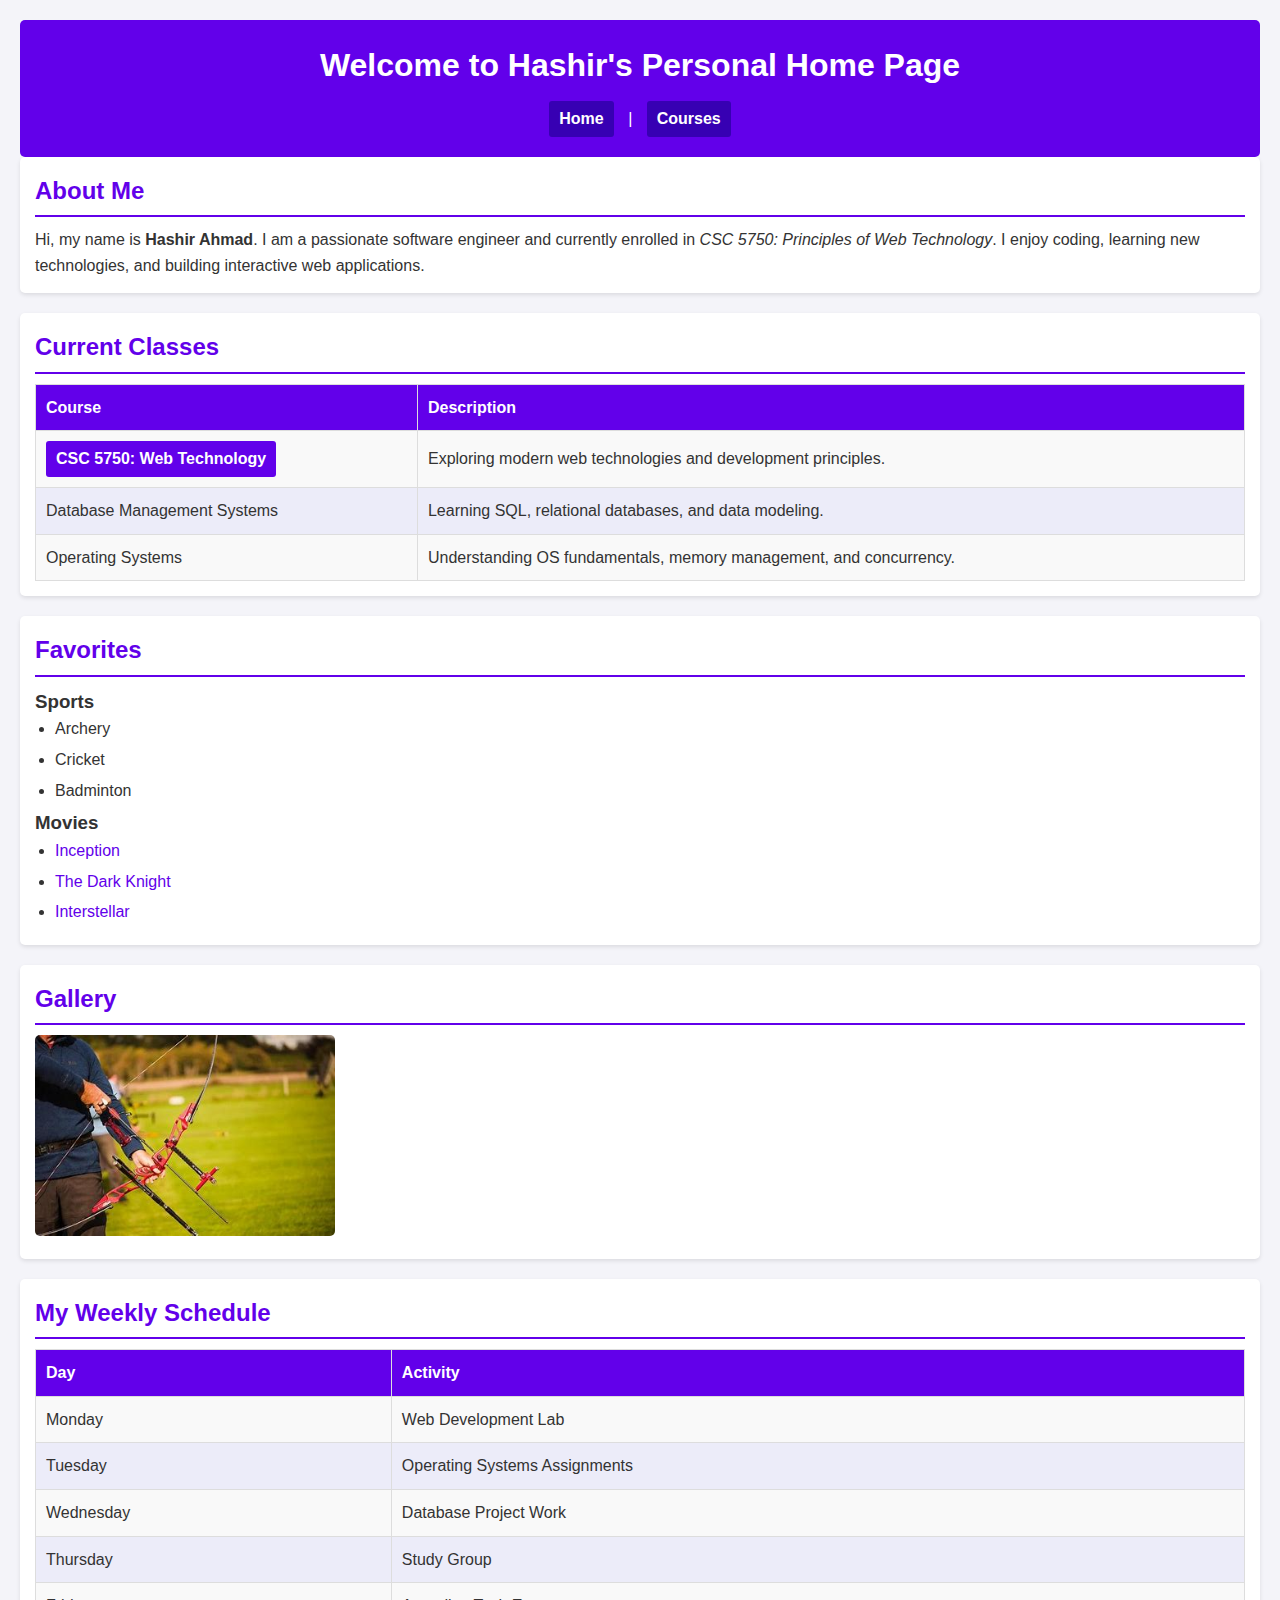
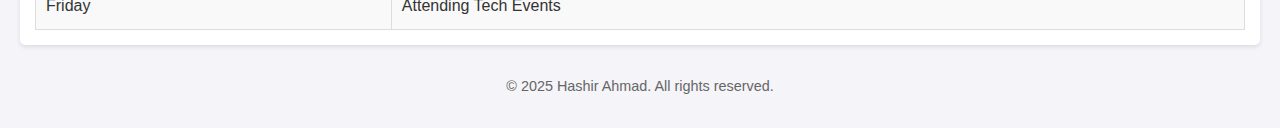
<file: index.html>
<!DOCTYPE html>
<html lang="en">
<head>
    <meta charset="UTF-8">
    <meta name="viewport" content="width=device-width, initial-scale=1.0">
    <title>Personal Home Page</title>
    <link rel="stylesheet" href="styles.css">
</head>
<body>
    <header>
        <h1>Welcome to Hashir's Personal Home Page</h1>
        <nav>
            <a href="index.html">Home</a> | 
            <a href="courses.html">Courses</a>
        </nav>
    </header>
    
    
    <section>
        <h2>About Me</h2>
        <p>Hi, my name is <strong>Hashir Ahmad</strong>. I am a passionate software engineer and currently enrolled in <em>CSC 5750: Principles of Web Technology</em>. I enjoy coding, learning new technologies, and building interactive web applications.</p>
    </section>
    
    <section>
        <h2>Current Classes</h2>
        <table>
            <thead>
                <tr>
                    <th>Course</th>
                    <th>Description</th>
                </tr>
            </thead>
            <tbody>
                <tr>
                    <td><a href="https://canvas.wayne.edu/courses/220341/assignments">CSC 5750: Web Technology</a></td> 
                    <td>Exploring modern web technologies and development principles.</td>
                </tr>
                <tr>
                    <td>Database Management Systems</td>
                    <td>Learning SQL, relational databases, and data modeling.</td>
                </tr>
                <tr>
                    <td>Operating Systems</td>
                    <td>Understanding OS fundamentals, memory management, and concurrency.</td>
                </tr>
            </tbody>
        </table>
    </section>
    
    <section>
        <h2>Favorites</h2>
        <h3>Sports</h3>
        <ul>
            <li>Archery</li>
            <li>Cricket</li>
            <li>Badminton</li>
        </ul>

        <h3>Movies</h3>
        <ul>
            <li><a href="https://www.imdb.com/title/tt1375666/" target="_blank" rel="noopener">Inception</a></li>
            <li><a href="https://www.imdb.com/title/tt0468569/" target="_blank" rel="noopener">The Dark Knight</a></li>
            <li><a href="https://www.imdb.com/title/tt0816692/?ref_=nv_sr_srsg_0_tt_8_nm_0_in_0_q_inter" target="_blank" rel="noopener">Interstellar</a></li>
        </ul>
    </section>
    
    <section>
        <h2>Gallery</h2>
        <img src="archery.png" alt="An image representing my hobby" width="300">
    </section>

    <section>
        <h2>My Weekly Schedule</h2>
        <table>
            <thead>
                <tr>
                    <th>Day</th>
                    <th>Activity</th>
                </tr>
            </thead>
            <tbody>
                <tr><td>Monday</td><td>Web Development Lab</td></tr>
                <tr><td>Tuesday</td><td>Operating Systems Assignments</td></tr>
                <tr><td>Wednesday</td><td>Database Project Work</td></tr>
                <tr><td>Thursday</td><td>Study Group</td></tr>
                <tr><td>Friday</td><td>Attending Tech Events</td></tr>
            </tbody>
        </table>
    </section>
    
    <footer>
        <p>&copy; 2025 Hashir Ahmad. All rights reserved.</p>
    </footer>
</body>
</html>
</file>
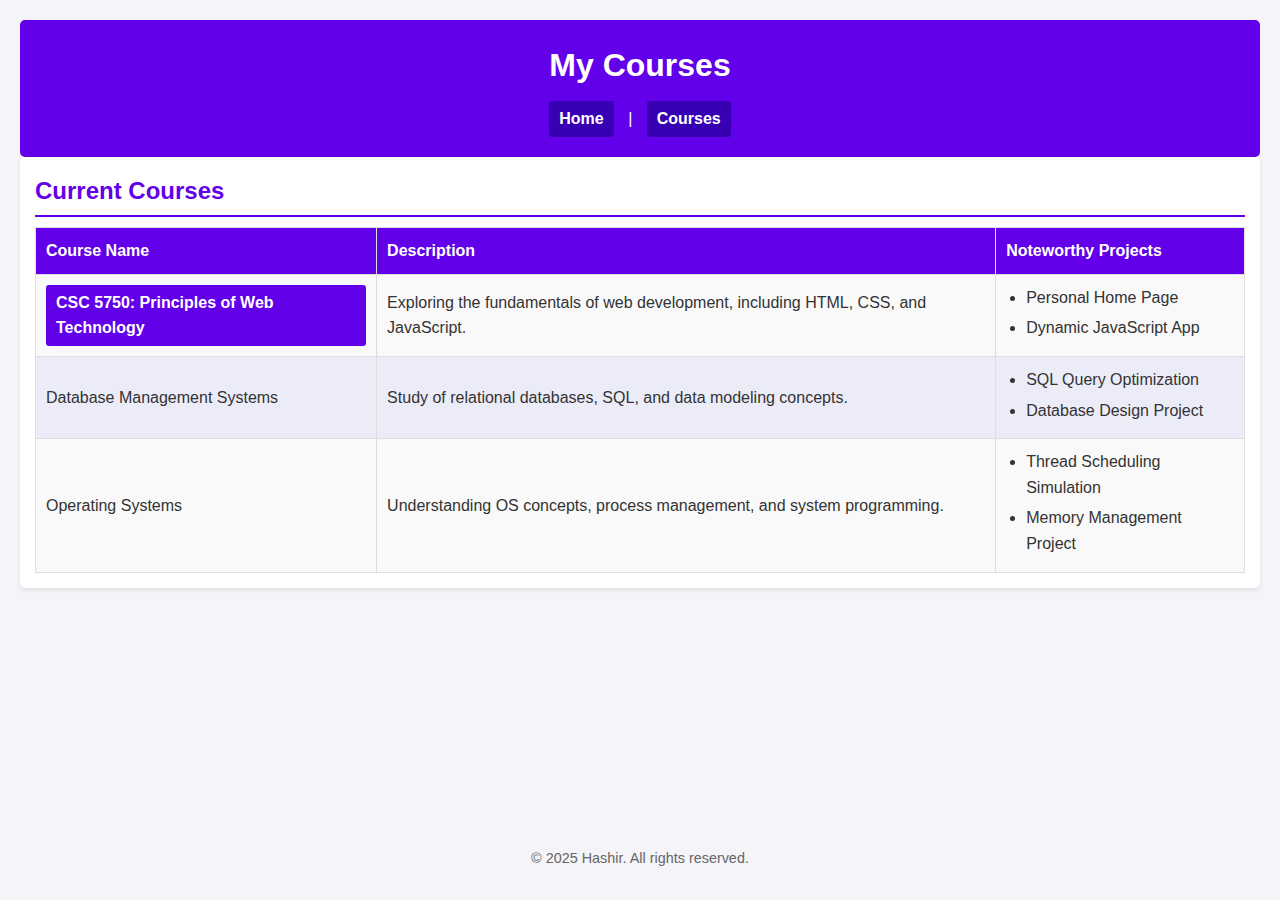
<file: courses.html>
<!DOCTYPE html>
<html lang="en">
<head>
    <meta charset="UTF-8">
    <meta name="viewport" content="width=device-width, initial-scale=1.0">
    <title>My Courses</title>
    <link rel="stylesheet" href="styles.css">
</head>
<body>
    <header>
        <h1>My Courses</h1>
        <nav>
            <a href="index.html">Home</a> | 
            <a href="courses.html">Courses</a>
        </nav>
    </header>

    <section>
        <h2>Current Courses</h2>
        <table>
            <thead>
                <tr>
                    <th>Course Name</th>
                    <th>Description</th>
                    <th>Noteworthy Projects</th>
                </tr>
            </thead>
            <tbody>
                <tr>
                    <td><a href="./csc5750/index.html">CSC 5750: Principles of Web Technology</a></td>
                    <td>Exploring the fundamentals of web development, including HTML, CSS, and JavaScript.</td>
                    <td>
                        <ul>
                            <li>Personal Home Page</li>
                            <li>Dynamic JavaScript App</li>
                        </ul>
                    </td>
                </tr>
                <tr>
                    <td>Database Management Systems</td>
                    <td>Study of relational databases, SQL, and data modeling concepts.</td>
                    <td>
                        <ul>
                            <li>SQL Query Optimization</li>
                            <li>Database Design Project</li>
                        </ul>
                    </td>
                </tr>
                <tr>
                    <td>Operating Systems</td>
                    <td>Understanding OS concepts, process management, and system programming.</td>
                    <td>
                        <ul>
                            <li>Thread Scheduling Simulation</li>
                            <li>Memory Management Project</li>
                        </ul>
                    </td>
                </tr>
            </tbody>
        </table>
    </section>

    <footer>
        <p>&copy; 2025 Hashir. All rights reserved.</p>
    </footer>
</body>
</html>
</file>
<file: styles.css>
* {
    margin: 0;
    padding: 0;
    box-sizing: border-box;
}

body {
    font-family: Arial, sans-serif;
    line-height: 1.6;
    background-color: #f4f4f9;
    color: #333;
    padding: 20px;
    display: flex;
    flex-direction: column;
    min-height: 100vh;
}

/* Header Styling */
header {
    background: #6200ea;
    color: #ffffff;
    padding: 20px 10px;
    text-align: center;
    border-radius: 5px;
}

header h1 {
    font-size: 2em;
    margin-bottom: 10px;
}

/* Navigation Styling */
nav {
    margin-top: 10px;
}

nav a {
    color: #ffffff;
    font-weight: bold;
    margin: 0 10px;
    padding: 5px 10px;
    border-radius: 3px;
    background-color: #3700b3;
    display: inline-block;
}

nav a:hover {
    background-color: #311b92;
    text-decoration: none;
}

/* Section Styling */
section {
    margin-bottom: 20px;
    padding: 15px;
    background: #fff;
    border-radius: 5px;
    box-shadow: 0 2px 4px rgba(0, 0, 0, 0.1);
}

section h2 {
    color: #6200ea;
    margin-bottom: 10px;
    border-bottom: 2px solid #6200ea;
    padding-bottom: 5px;
}

/* List Styling */
ul {
    list-style-type: disc;
    padding-left: 20px;
}

ul li {
    margin-bottom: 5px;
}

/* Links */
a {
    color: #6200ea;
    text-decoration: none;
}

a:hover {
    text-decoration: underline;
}

/* Table Styling */
table {
    width: 100%;
    border-collapse: collapse;
    margin-top: 10px;
}

th, td {
    border: 1px solid #ddd;
    padding: 10px;
    text-align: left;
}

th {
    background-color: #6200ea;
    color: #fff;
}

/* Alternate row colors for better readability */
tbody tr:nth-child(odd) {
    background-color: #f9f9f9;
}

tbody tr:nth-child(even) {
    background-color: #ececf9;
}

/* Enhance table links as buttons */
table a {
    display: inline-block;
    padding: 5px 10px;
    background-color: #6200ea;
    color: white;
    border-radius: 3px;
    font-weight: bold;
}

table a:hover {
    background-color: #3700b3;
}

/* Image Styling */
img {
    max-width: 100%;
    height: auto;
    border-radius: 5px;
}

/* Footer Styling */
footer {
    text-align: center;
    margin-top: auto;
    font-size: 0.9em;
    color: #666;
    padding: 10px;
}
</file>
